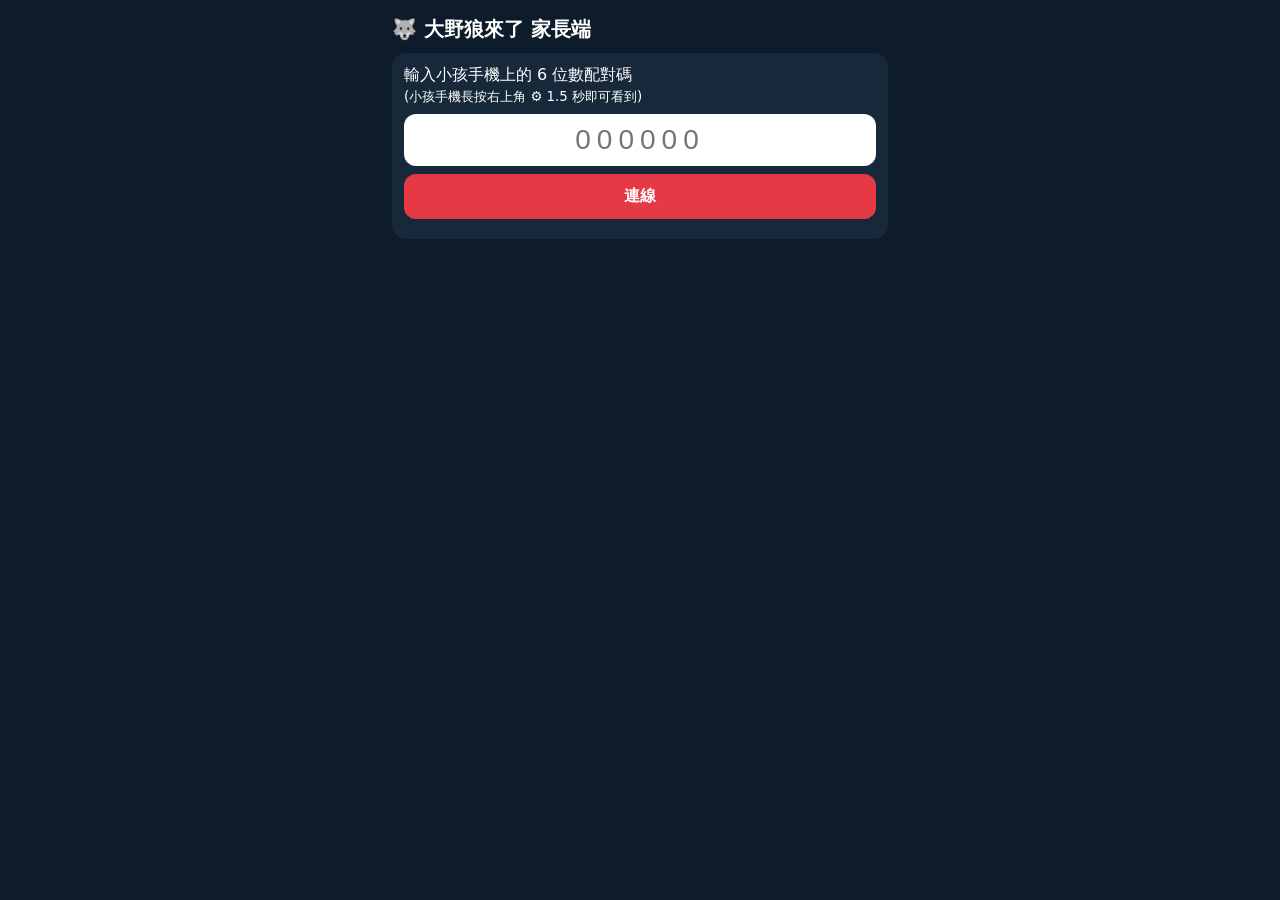
<file: parent.html>
<!DOCTYPE html>
<html lang="zh-Hant">
<head>
<meta charset="utf-8">
<meta name="viewport" content="width=device-width, initial-scale=1, viewport-fit=cover">
<meta name="theme-color" content="#0d1b2a">
<title>大野狼來了 家長端</title>
<style>
*{box-sizing:border-box}body{margin:0;background:#0d1b2a;color:#fff;font-family:"Microsoft JhengHei","PingFang TC",system-ui,sans-serif;padding:12px;max-width:520px;margin:auto}
h1{font-size:20px;margin:4px 0 10px}button{font:inherit;color:#222;border:0;border-radius:12px;padding:12px;background:#fff;font-weight:bold}
button.dark{background:#2b3f55;color:#fff}button.red{background:#e63946;color:#fff}button.on{outline:3px solid #ffcf4a}
.row{display:flex;gap:8px;margin:8px 0}.row>*{flex:1}input{font-size:28px;letter-spacing:6px;text-align:center;padding:10px;border-radius:12px;border:0;width:100%}
#conn{font-size:13px;opacity:.8;margin-bottom:6px}#view{display:none}
.card{background:#16283a;border-radius:14px;padding:12px;margin:8px 0}
#thumb{width:96px;height:144px;border-radius:10px;object-fit:cover;flex:none;background:#000}
#say{font-size:18px;font-weight:bold;line-height:1.4}#meta{font-size:14px;opacity:.85;margin-top:6px}
#log{max-height:180px;overflow:auto;font-size:14px;line-height:1.6}#log div{border-bottom:1px solid #223}
</style>
</head>
<body>
<h1>🐺 大野狼來了 家長端</h1>
<div id="login" class="card">
  <div>輸入小孩手機上的 6 位數配對碼<br><small>(小孩手機長按右上角 ⚙️ 1.5 秒即可看到)</small></div>
  <div class="row"><input id="code" inputmode="numeric" maxlength="6" placeholder="000000"></div>
  <button id="go" class="red" style="width:100%">連線</button>
  <div id="err" style="color:#ffb4b4;margin-top:8px"></div>
</div>
<div id="view">
  <div id="conn"></div>
  <div class="card" style="display:flex;gap:12px">
    <img id="thumb" alt="">
    <div><div id="say">等待中…</div><div id="meta"></div></div>
  </div>
  <div class="row"><button id="reveal" class="red">😈 叫狼發現小孩</button><button id="calm" class="dark">😌 叫狼走開</button></div>
  <div class="row"><button id="pause" class="dark">⏸ 暫停遊戲</button><button id="resume" class="dark">▶ 繼續遊戲</button></div>
  <div class="card">嚇人程度(1 輕:不跳臉)
    <div class="row"><button data-s="1" class="sc">1 輕</button><button data-s="2" class="sc">2 中</button><button data-s="3" class="sc">3 重</button></div>
    <div class="row"><button id="micBtn" class="dark">🎤 麥克風:關</button><button id="resetStars" class="dark">重設星星</button></div>
    <div>音量 <input id="vol" type="range" min="0" max="1" step="0.1" value="1" style="font-size:16px;padding:0"></div>
  </div>
  <div class="card"><b>互動紀錄</b><div id="log"></div></div>
  <button id="leave" class="dark" style="width:100%">離開</button>
</div>
<script src="js/firebase-config.js"></script>
<script src="js/net.js?v=3"></script>
<script>
'use strict';
const $=s=>document.querySelector(s);
let last=0;
let cfg={level:2,mic:0,vol:1};
function showCfg(){ document.querySelectorAll('.sc').forEach(b=>b.classList.toggle('on',+b.dataset.s===cfg.level)); $('#micBtn').textContent='🎤 麥克風:'+(cfg.mic?'開':'關'); $('#vol').value=cfg.vol; }
function setCfg(p){ cfg=Object.assign({},cfg,p); Net.setSettings(cfg); showCfg(); }
function onSettings(v){ if(v) cfg=Object.assign({},cfg,v); showCfg(); }
function show(st){
  if(!st){ $('#say').textContent='小孩機尚未開始或已離線'; return; }
  $('#say').textContent=st.text||'…';
  $('#thumb').src=st.form==='scary'?'img/wolf_scary.jpg':'img/wolf_toon.jpg';
  $('#meta').textContent=`⭐ ${st.stars||0} ・ 狀態:${({toon:'潛行中',scary:'發現/抓到小孩!',rest:'休息中'})[st.form]||'—'} ・ 嚇人程度 ${st.scare||'-'}`;
  last=st.ts||0;
}
function addLog(l){ const d=document.createElement('div'); const t=new Date(l.t); d.textContent=`${t.toTimeString().slice(0,8)}  ${l.m}`; const b=$('#log'); b.prepend(d); }
async function connect(code){
  $('#err').textContent='';
  if(!Net.enabled()){ $('#err').textContent='尚未設定 Firebase(js/firebase-config.js)'; return; }
  try{
    Net.onOnline(o=>{ $('#conn').textContent=o?'🟢 已連線':'🔴 連線中斷,重試中…'; });
    await Net.join(code, show, addLog, onSettings);
    try{ localStorage.setItem('bwRoom',code); }catch(e){}
    $('#login').style.display='none'; $('#view').style.display='block';
  }catch(e){ $('#err').textContent='連線失敗:'+(e&&e.message||e); }
}
$('#go').onclick=()=>{ const c=$('#code').value.trim(); if(/^\d{6}$/.test(c)) connect(c); else $('#err').textContent='請輸入 6 位數字'; };
$('#reveal').onclick=()=>Net.cmd('reveal'); $('#calm').onclick=()=>Net.cmd('calm');
$('#pause').onclick=()=>Net.cmd('pause'); $('#resume').onclick=()=>Net.cmd('resume');
document.querySelectorAll('.sc').forEach(b=>b.onclick=()=>setCfg({level:+b.dataset.s}));
$('#micBtn').onclick=()=>setCfg({mic:cfg.mic?0:1}); $('#vol').onchange=e=>setCfg({vol:+e.target.value}); $('#resetStars').onclick=()=>{ if(confirm('確定重設星星紀錄?')) Net.cmd('resetStars'); };
$('#leave').onclick=()=>{ Net.leave(); location.reload(); };
try{ const c=localStorage.getItem('bwRoom'); if(c) $('#code').value=c; }catch(e){}
</script>
</body>
</html>
</file>
